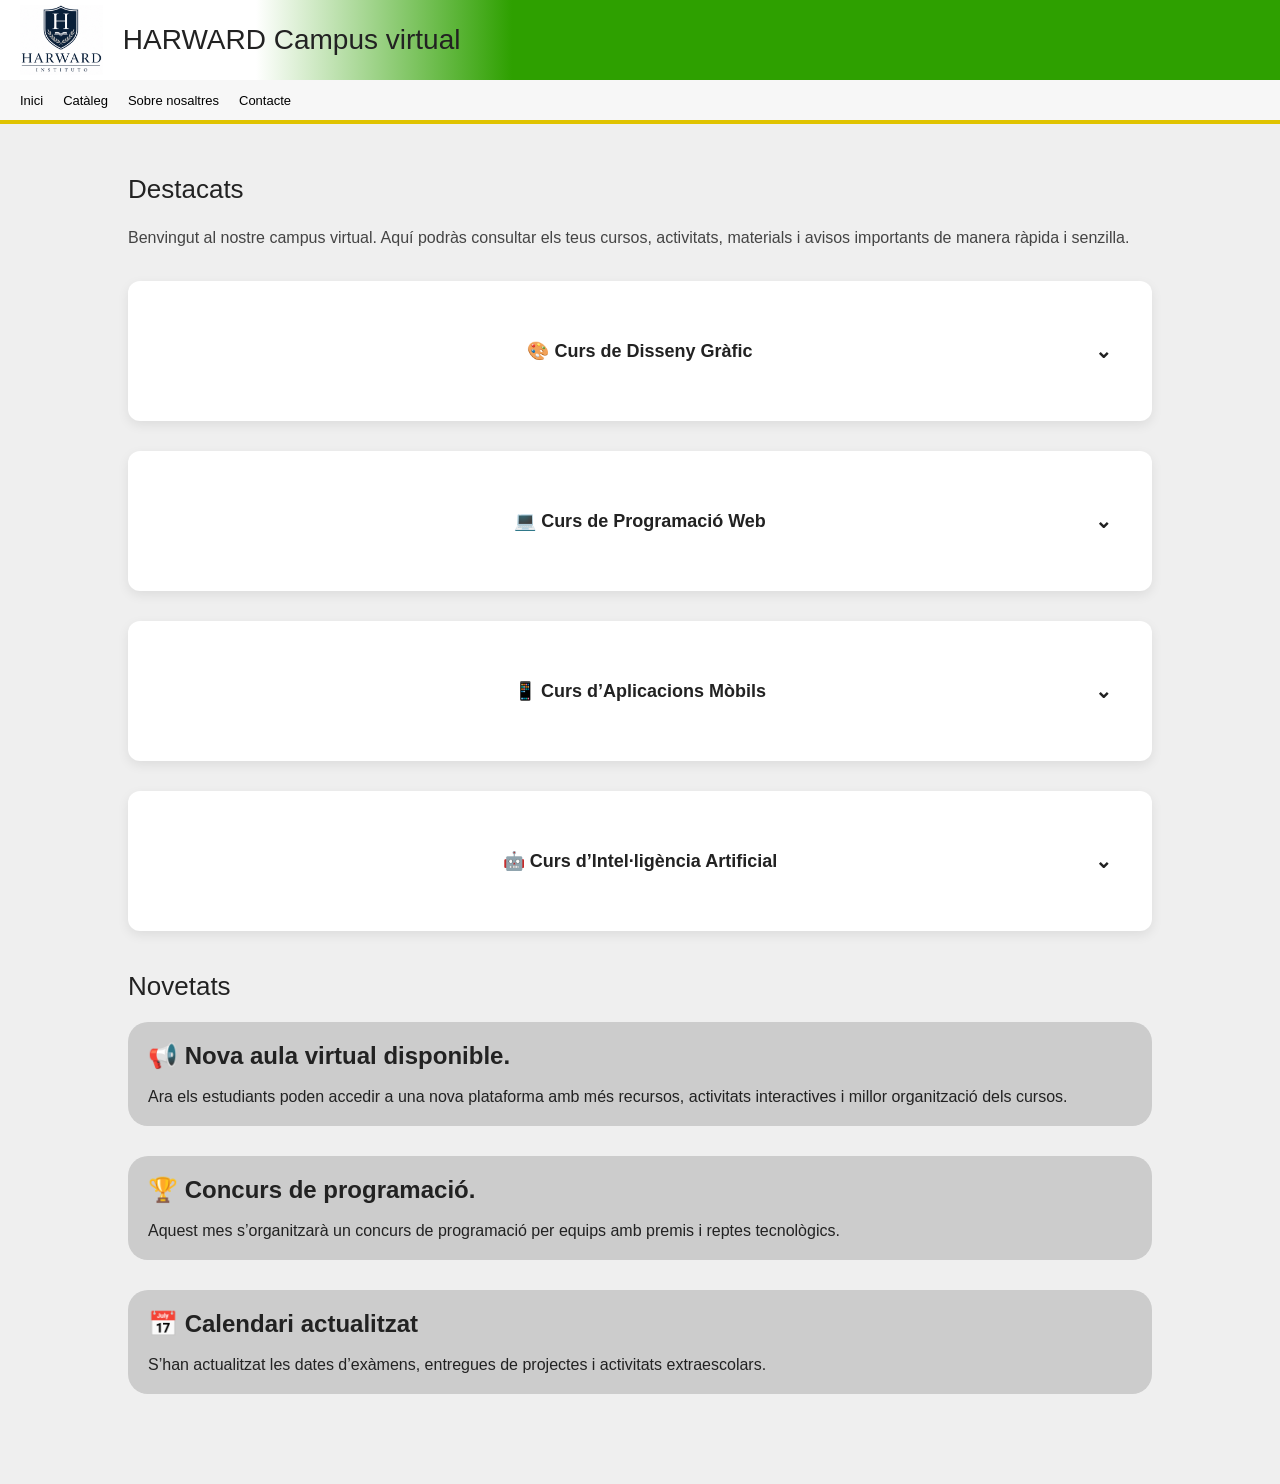
<file: index.html>
<!DOCTYPE html>
<html lang="ca">
<head>
  <meta charset="UTF-8">
  <meta name="viewport" content="width=device-width, initial-scale=1.0">
  <title>Inici - Harward Campus Virtual</title>

  <link rel="stylesheet" href="Css/reset.css">
  <link rel="stylesheet" href="Css/variables.css">
  <link rel="stylesheet" href="Css/main.css">
  <link rel="stylesheet" href="https://cdnjs.cloudflare.com/ajax/libs/font-awesome/6.6.0/css/all.min.css">
</head>
<body>

  <header>
<div class="top-header">
    <img style="height: 70px;" src="Assets/harward_foto.png" alt="Harvard" class="logo-img">
    <h1 class="title">HARWARD Campus virtual</h1>
</div>

    <nav>
      <div class="nav-container">
        <div class="hamburguesa" onclick="toggleMenu()">
          <i class="fa-solid fa-bars"></i>
        </div>

        <ul class="menu">
          <li><a href="index.html" class="active">Inici</a></li>
          <li><a href="cursos.html">Catàleg</a></li>
          <li><a href="sobre-nosaltres.html">Sobre nosaltres</a></li>
          <li><a href="contacte.html">Contacte</a></li>
        </ul>
      </div>

      <div id="mobile-menu" class="mobile-menu">
        <a href="index.html">Inici</a>
        <a href="cursos.html">Catàleg</a>
        <a href="sobre-nosaltres.html">Sobre nosaltres</a>
        <a href="contacte.html">Contacte</a>
      </div>
    </nav>
  </header>

  <main>
    <section class="pagina activa">
      <div class="card">
        <h2>Destacats</h2>
        <p style="margin-bottom: 30px;">Benvingut al nostre campus virtual. Aquí podràs consultar els teus cursos, activitats, materials i avisos importants de manera ràpida i senzilla.</p>
        <details style="margin-bottom: 30px;" class="course-card">
          <summary>🎨 Curs de Disseny Gràfic <span class="arrow">⌄</span></summary>
          <p>Aprèn a crear cartells, logos i contingut visual amb eines com Canva i Photoshop. Desenvoluparàs la teva creativitat i coneixeràs les bases del disseny digital.</p>
          <img style="height: 50%;width: 100%;" src="Assets/cursos-diseno-grafico.jpg" alt="">
        </details>
        
        <details style="margin-bottom: 30px;" class="course-card">
          <summary>💻 Curs de Programació Web<span class="arrow">⌄</span></summary>
          <p>Introdueix-te al món del desenvolupament web aprenent HTML, CSS i JavaScript. Crearàs les teves primeres pàgines web interactives.</p>
          <img style="height: 50%;width: 100%;" src="Assets/curso_programacion_web.jpg" alt="">
        </details>
        
        <details style="margin-bottom: 30px;" class="course-card">
          <summary>📱 Curs d’Aplicacions Mòbils <span class="arrow">⌄</span></summary>
          <p>Descobreix com es creen aplicacions per a mòbils Android i iOS. Aprendràs conceptes bàsics de disseny i programació d’apps.</p>
          <img style="height: 50%;width: 100%;" src="Assets/curso movil.jpg" alt="">
        </details>

        <details style="margin-bottom: 30px;" class="course-card">
          <summary>🤖 Curs d’Intel·ligència Artificial <span class="arrow">⌄</span></summary>
          <p>Coneix les bases de la IA, el funcionament dels xats intel·ligents i eines modernes utilitzades en empreses i educació.</p>
          <img style="height: 50%;width: 100%;" src="Assets/curso Ia.jpg" alt="">
        </details>
      </div>

      <div class="card">
        <h2>Novetats</h2>
        <div style="background-color: rgb(204, 204, 204); padding: 20px; border-radius: 20px; margin-bottom: 30px;"><h1>📢 Nova aula virtual disponible.</h1> <br> Ara els estudiants poden accedir a una nova plataforma amb més recursos, activitats interactives i millor organització dels cursos.</div>
        <div style="background-color: rgb(204, 204, 204); padding: 20px; border-radius: 20px; margin-bottom: 30px;"><h1>🏆 Concurs de programació.</h1> <br> Aquest mes s’organitzarà un concurs de programació per equips amb premis i reptes tecnològics.</div>
        <div style="background-color: rgb(204, 204, 204); padding: 20px; border-radius: 20px; margin-bottom: 30px;"><h1>📅 Calendari actualitzat</h1> <br> S’han actualitzat les dates d’exàmens, entregues de projectes i activitats extraescolars.</div>
    </section>
  </main>

  <script>
    function toggleMenu() {
      const menu = document.getElementById("mobile-menu");
      menu.style.display = (menu.style.display === "flex") ? "none" : "flex";
    }
  </script>
</body>
</html>
</file>
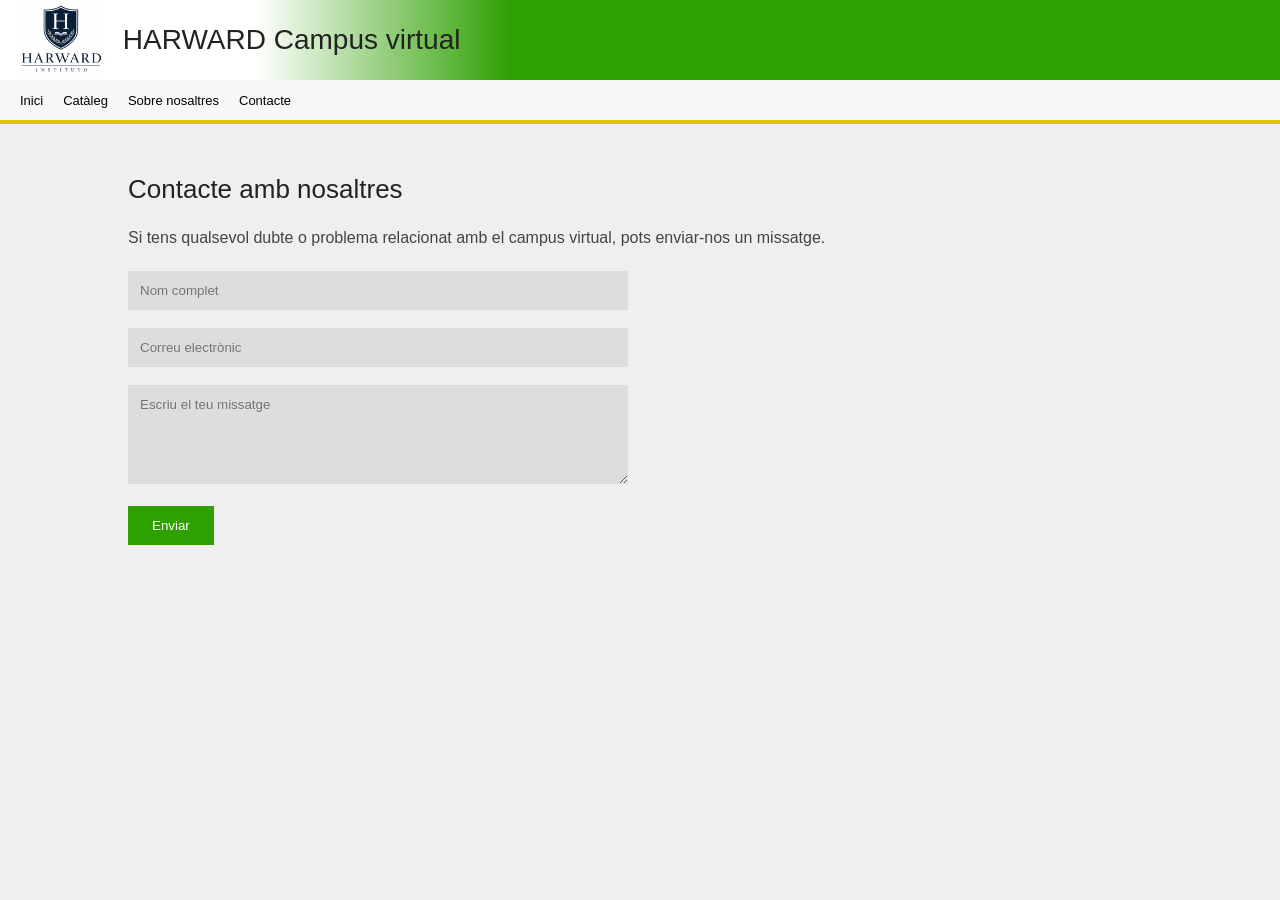
<file: contacte.html>
<!DOCTYPE html>
<html lang="ca">
<head>
  <meta charset="UTF-8">
  <meta name="viewport" content="width=device-width, initial-scale=1.0">
  <title>Contacte - Harward Campus Virtual</title>

  <link rel="stylesheet" href="Css/reset.css">
  <link rel="stylesheet" href="Css/variables.css">
  <link rel="stylesheet" href="Css/main.css">
  <link rel="stylesheet" href="https://cdnjs.cloudflare.com/ajax/libs/font-awesome/6.6.0/css/all.min.css">
</head>
<body>

  <header>
<div class="top-header">
    <img style="height: 70px;" src="Assets/harward_foto.png" alt="Harvard" class="logo-img">
    <h1 class="title">HARWARD Campus virtual</h1>
</div>

    <nav>
      <div class="nav-container">
        <div class="hamburguesa" onclick="toggleMenu()">
          <i class="fa-solid fa-bars"></i>
        </div>

        <ul class="menu">
          <li><a href="index.html">Inici</a></li>
          <li><a href="cursos.html">Catàleg</a></li>
          <li><a href="sobre-nosaltres.html">Sobre nosaltres</a></li>
          <li><a href="contacte.html" class="active">Contacte</a></li>
        </ul>
      </div>

      <div id="mobile-menu" class="mobile-menu">
        <a href="index.html">Inici</a>
        <a href="cursos.html">Catàleg</a>
        <a href="sobre-nosaltres.html">Sobre nosaltres</a>
        <a href="contacte.html">Contacte</a>
      </div>
    </nav>
  </header>

  <main>
    <section class="pagina activa">
      <h2>Contacte amb nosaltres</h2>
      <p>Si tens qualsevol dubte o problema relacionat amb el campus virtual, pots enviar-nos un missatge.</p>

      <form>
        <input type="text" placeholder="Nom complet">
        <input type="email" placeholder="Correu electrònic">
        <textarea rows="5" placeholder="Escriu el teu missatge"></textarea>
        <button type="submit">Enviar</button>
      </form>
    </section>
  </main>

  <script>
    function toggleMenu() {
      const menu = document.getElementById("mobile-menu");
      menu.style.display = (menu.style.display === "flex") ? "none" : "flex";
    }
  </script>
</body>
</html>
</file>
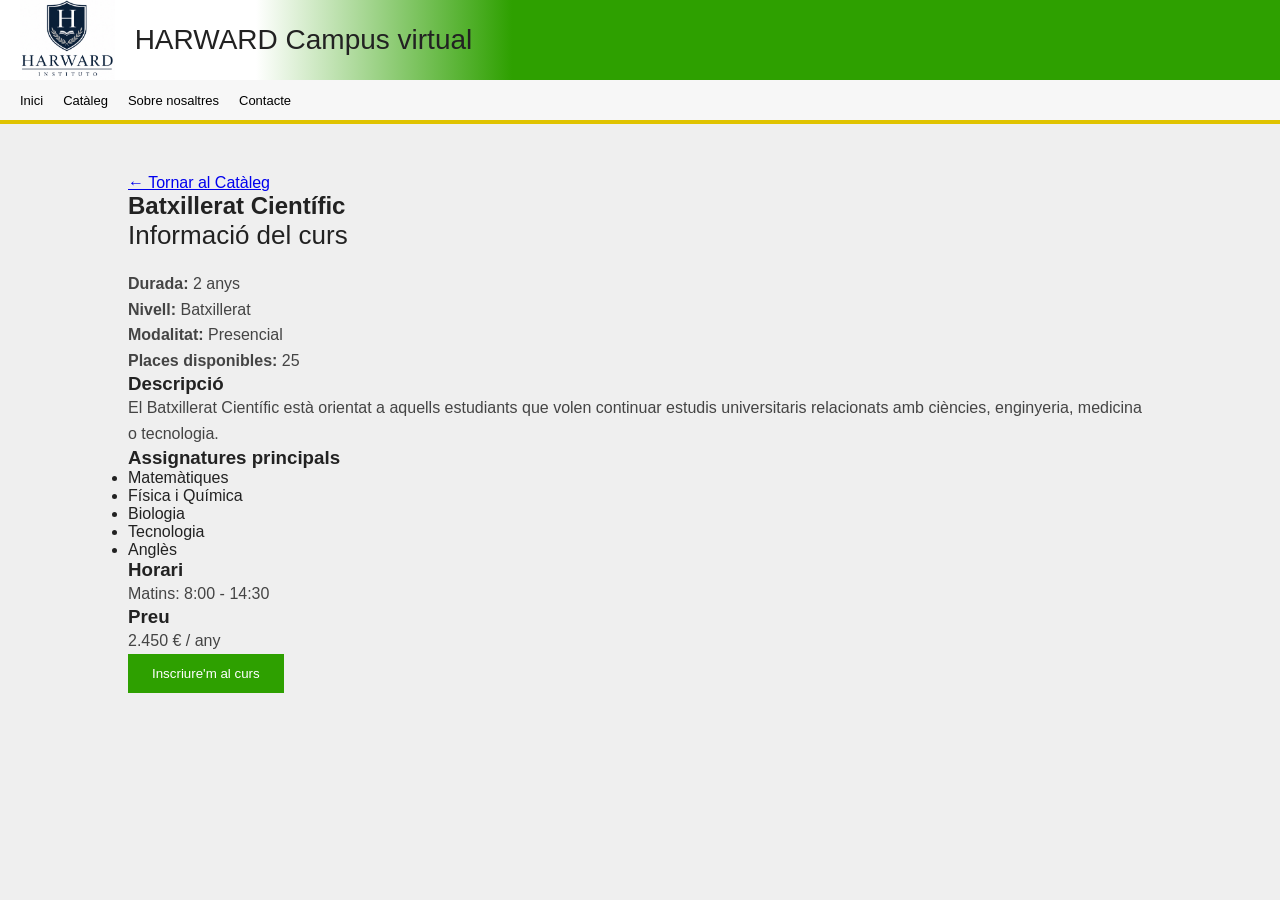
<file: curs-detall.html>
<!DOCTYPE html>
<html lang="ca">
<head>
  <meta charset="UTF-8">
  <meta name="viewport" content="width=device-width, initial-scale=1.0">
  <title>Detalls del Curs - Harward Campus Virtual</title>

  <link rel="stylesheet" href="Css/reset.css">
  <link rel="stylesheet" href="Css/variables.css">
  <link rel="stylesheet" href="Css/main.css">
  <link rel="stylesheet" href="https://cdnjs.cloudflare.com/ajax/libs/font-awesome/6.6.0/css/all.min.css">
</head>
<body>

  <header>
    <div class="top-header">
      <img style="height: 80px;" src="Assets/harward_foto.png" alt="Harvard">
      <h1 class="title">HARWARD Campus virtual</h1>
    </div>

    <nav>
      <div class="nav-container">
        <div class="hamburguesa" onclick="toggleMenu()">
          <i class="fa-solid fa-bars"></i>
        </div>

        <ul class="menu">
          <li><a href="index.html">Inici</a></li>
          <li><a href="cursos.html">Catàleg</a></li>
          <li><a href="sobre-nosaltres.html">Sobre nosaltres</a></li>
          <li><a href="contacte.html">Contacte</a></li>
        </ul>
      </div>

      <div id="mobile-menu" class="mobile-menu">
        <a href="index.html">Inici</a>
        <a href="cursos.html">Catàleg</a>
        <a href="sobre-nosaltres.html">Sobre nosaltres</a>
        <a href="contacte.html">Contacte</a>
      </div>
    </nav>
  </header>

  <main>
    <section class="pagina activa">
      <div class="course-detail">
        
        <a href="cursos.html" class="btn-back">
          ← Tornar al Catàleg
        </a>

        <h1 id="course-title">Batxillerat Científic</h1>
        
        <div class="detail-grid">
          <div class="detail-info">
            <h2>Informació del curs</h2>
            <p><strong>Durada:</strong> 2 anys</p>
            <p><strong>Nivell:</strong> Batxillerat</p>
            <p><strong>Modalitat:</strong> Presencial</p>
            <p><strong>Places disponibles:</strong> 25</p>
            
            <h3>Descripció</h3>
            <p>El Batxillerat Científic està orientat a aquells estudiants que volen continuar estudis universitaris relacionats amb ciències, enginyeria, medicina o tecnologia.</p>
            
            <h3>Assignatures principals</h3>
            <ul>
              <li>Matemàtiques</li>
              <li>Física i Química</li>
              <li>Biologia</li>
              <li>Tecnologia</li>
              <li>Anglès</li>
            </ul>
          </div>
          
            <div class="info-box">
              <h3>Horari</h3>
              <p>Matins: 8:00 - 14:30</p>

          <div class="detail-sidebar">
            <div class="price-box">
              <h3>Preu</h3>
              <p class="price">2.450 € / any</p>
              <button class="btn-enroll">Inscriure'm al curs</button>
            </div>

            </div>
          </div>
        </div>
      </div>
    </section>
  </main>

  <script>
    function toggleMenu() {
      const menu = document.getElementById("mobile-menu");
      menu.style.display = (menu.style.display === "flex") ? "none" : "flex";
    }
  </script>
</body>
</html>
</file>
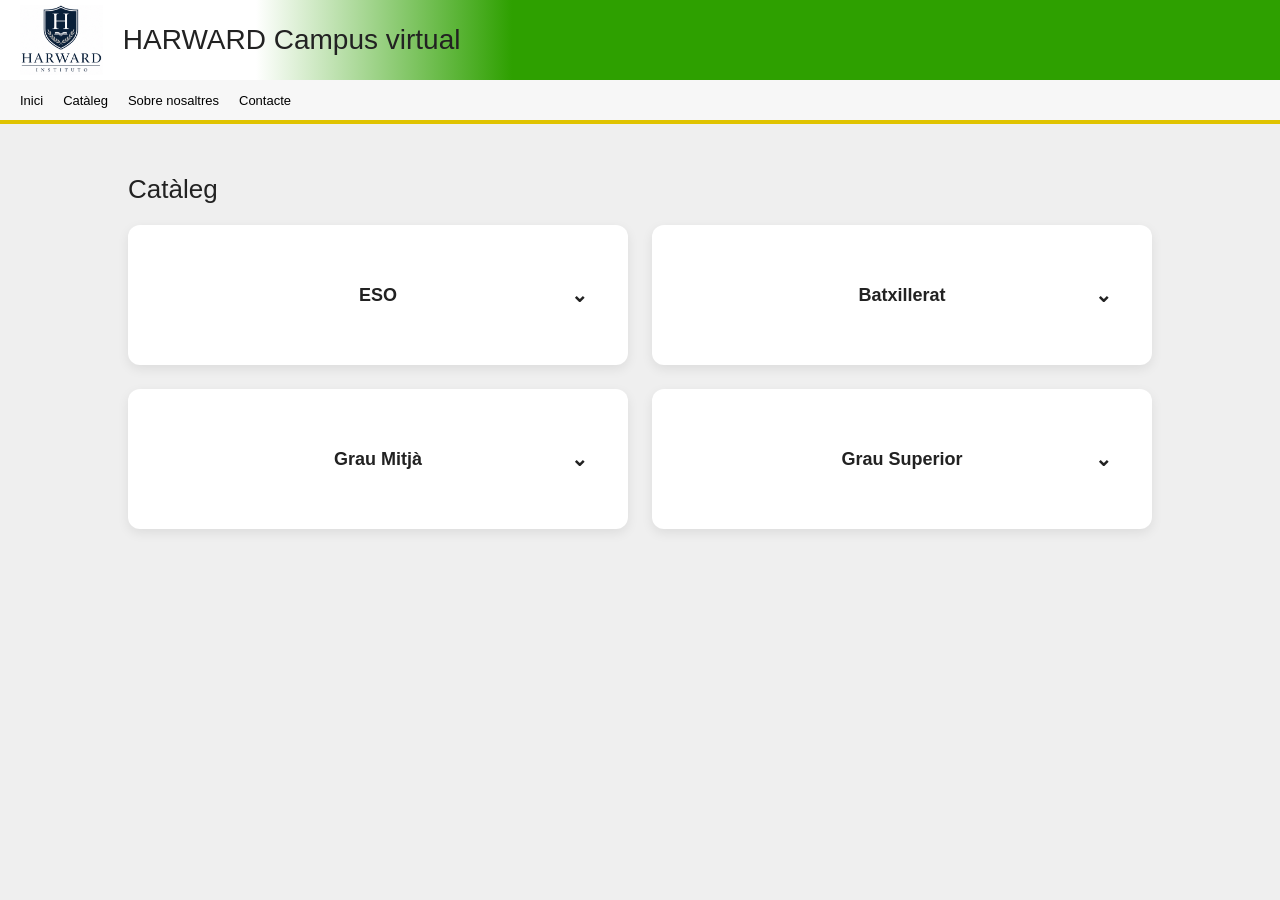
<file: cursos.html>
<!DOCTYPE html>
<html lang="ca">
<head>
  <meta charset="UTF-8">
  <meta name="viewport" content="width=device-width, initial-scale=1.0">
  <title>Catàleg - Harward Campus Virtual</title>

  <link rel="stylesheet" href="Css/reset.css">
  <link rel="stylesheet" href="Css/variables.css">
  <link rel="stylesheet" href="Css/main.css">
  <link rel="stylesheet" href="https://cdnjs.cloudflare.com/ajax/libs/font-awesome/6.6.0/css/all.min.css">
</head>
<body>

  <header>
<div class="top-header">
    <img style="height: 70px;" src="Assets/harward_foto.png" alt="Harvard" class="logo-img">
    <h1 class="title">HARWARD Campus virtual</h1>
</div>

    <nav>
      <div class="nav-container">
        <div class="hamburguesa" onclick="toggleMenu()">
          <i class="fa-solid fa-bars"></i>
        </div>

        <ul class="menu">
          <li><a href="index.html">Inici</a></li>
          <li><a href="cursos.html" class="active">Catàleg</a></li>
          <li><a href="sobre-nosaltres.html">Sobre nosaltres</a></li>
          <li><a href="contacte.html">Contacte</a></li>
        </ul>
      </div>

      <div id="mobile-menu" class="mobile-menu">
        <a href="index.html">Inici</a>
        <a href="cursos.html">Catàleg</a>
        <a href="sobre-nosaltres.html">Sobre nosaltres</a>
        <a href="contacte.html">Contacte</a>
      </div>
    </nav>
  </header>

  <main>
    <section class="pagina activa">
      <h2>Catàleg</h2>
      <div class="grid">
        <details class="course-card">
          <summary>ESO <span class="arrow">⌄</span></summary>
          <p>Durante la ESO se adquieren los <b>conocimientos básicos</b> en materias como matemáticas, lengua, ciencias, tecnología e idiomas. Además, se desarrollan <b>competencias fundamentales</b> como el trabajo en equipo, la resolución de problemas, la comunicación oral y escrita y el uso responsable de las herramientas digitales. Esta etapa proporciona una base sólida para continuar estudios de formación profesional o bachillerato.</p>
          <img style="height: 50%;width: 100%;" src="Assets/clase.jpg" alt="">
        </details>

        <details class="course-card">
          <summary>Batxillerat <span class="arrow">⌄</span></summary>
          <p>Et prepara per a la universitat o cicles formatius superiors.</p>
             <details class="course-card">
            <summary>Batxillerat Científic <span class="arrow">⌄</span></summary>
                <p>Et prepara per a carreres científiques...</p>
                <a href="curs-detall.html" class="btn-more">Veure detalls →</a>
                </details>
        </details>

        <details class="course-card">
          <summary>Grau Mitjà <span class="arrow">⌄</span></summary>
          <p>Formación orientada al <b>aprendizaje práctico</b> y al desarrollo de <b>habilidades técnicas profesionales</b>. Realización de proyectos y actividades relacionadas con el sector, potenciando la capacidad de organización, trabajo en equipo y adaptación al entorno laboral.</p>
        </details>

        <details class="course-card">
          <summary>Grau Superior <span class="arrow">⌄</span></summary>
          <p>Formación especializada centrada en el desarrollo de <b>competencias avanzadas</b>, gestión de proyectos y resolución de problemas. Aplicación de conocimientos mediante <b>prácticas en empresa</b> y participación en proyectos que preparan para asumir mayores responsabilidades profesionales.</p>
        </details>
      </div>
    </section>
  </main>

  <script>
    function toggleMenu() {
      const menu = document.getElementById("mobile-menu");
      menu.style.display = (menu.style.display === "flex") ? "none" : "flex";
    }
  </script>
</body>
</html>
</file>
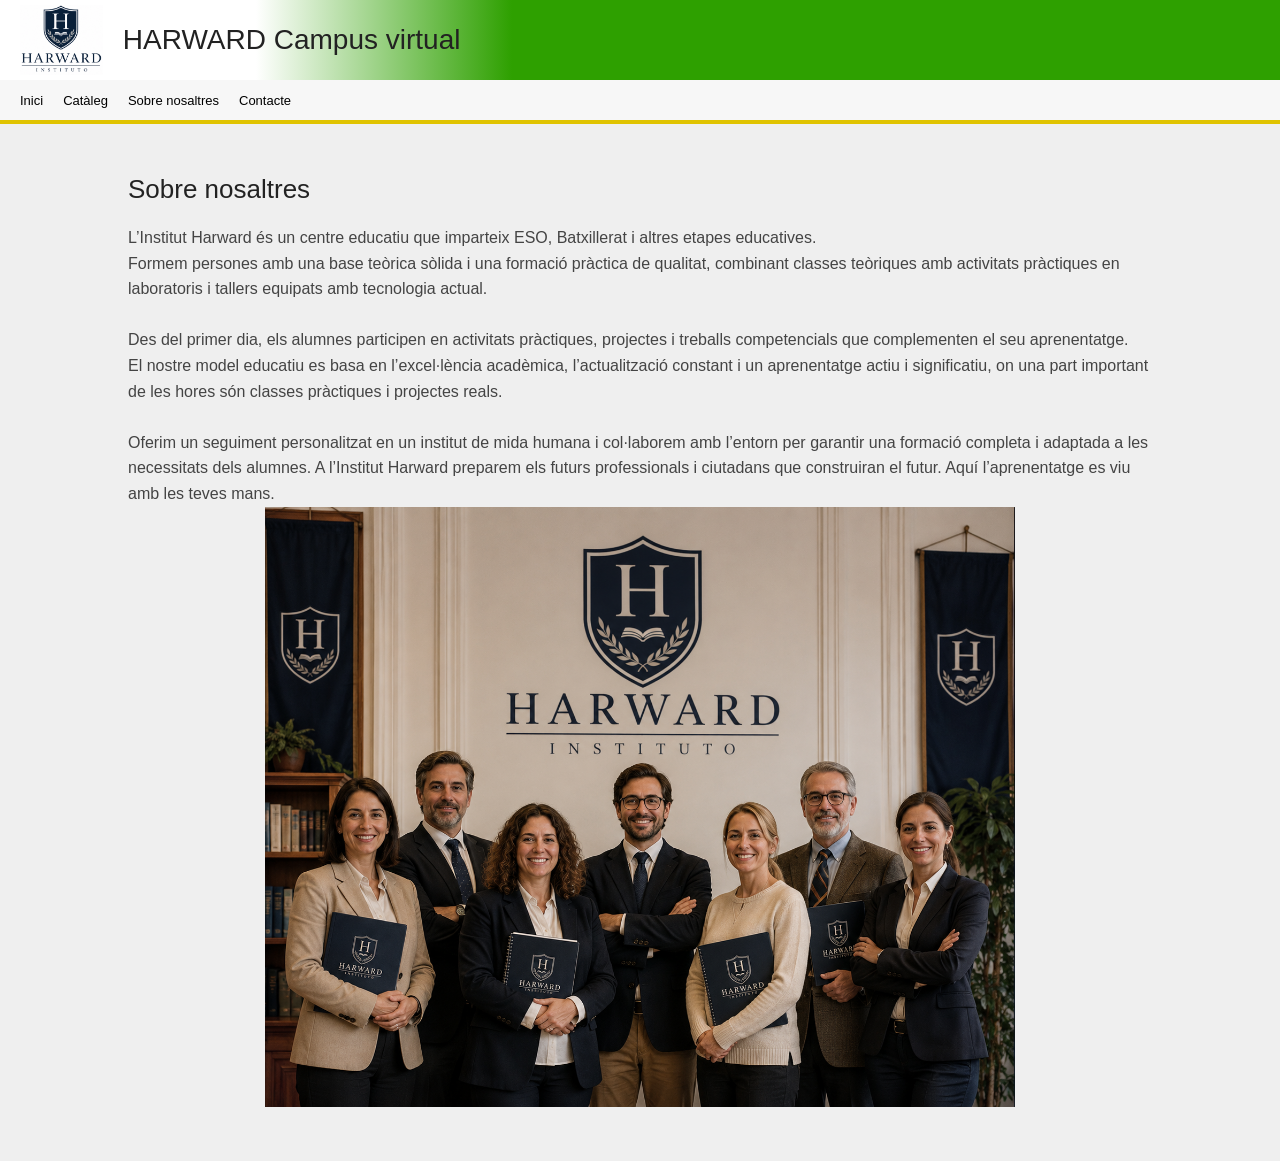
<file: sobre-nosaltres.html>
<!DOCTYPE html>
<html lang="ca">
<head>
  <meta charset="UTF-8">
  <meta name="viewport" content="width=device-width, initial-scale=1.0">
  <title>Sobre Nosaltres - Harward Campus Virtual</title>

  <link rel="stylesheet" href="Css/reset.css">
  <link rel="stylesheet" href="Css/variables.css">
  <link rel="stylesheet" href="Css/main.css">
  <link rel="stylesheet" href="https://cdnjs.cloudflare.com/ajax/libs/font-awesome/6.6.0/css/all.min.css">
</head>
<body>

  <header>
<div class="top-header">
    <img style="height: 70px;" src="Assets/harward_foto.png" alt="Harvard" class="logo-img">
    <h1 class="title">HARWARD Campus virtual</h1>
</div>

    <nav>
      <div class="nav-container">
        <div class="hamburguesa" onclick="toggleMenu()">
          <i class="fa-solid fa-bars"></i>
        </div>

        <ul class="menu">
          <li><a href="index.html">Inici</a></li>
          <li><a href="cursos.html">Catàleg</a></li>
          <li><a href="sobre-nosaltres.html" class="active">Sobre nosaltres</a></li>
          <li><a href="contacte.html">Contacte</a></li>
        </ul>
      </div>

      <div id="mobile-menu" class="mobile-menu">
        <a href="index.html">Inici</a>
        <a href="cursos.html">Catàleg</a>
        <a href="sobre-nosaltres.html">Sobre nosaltres</a>
        <a href="contacte.html">Contacte</a>
      </div>
    </nav>
  </header>

  <main>
    <section class="pagina activa">
      <h2>Sobre nosaltres</h2>
      <p>L’Institut Harward és un centre educatiu que imparteix ESO, Batxillerat i altres etapes educatives.
        <br>Formem persones amb una base teòrica sòlida i una formació pràctica de qualitat, combinant classes teòriques amb activitats pràctiques en laboratoris i tallers equipats amb tecnologia actual.
        <br><br>Des del primer dia, els alumnes participen en activitats pràctiques, projectes i treballs competencials que complementen el seu aprenentatge.
       <br> El nostre model educatiu es basa en l’excel·lència acadèmica, l’actualització constant i un aprenentatge actiu i significatiu, on una part important de les hores són classes pràctiques i projectes reals.
        <br><br>Oferim un seguiment personalitzat en un institut de mida humana i col·laborem amb l’entorn per garantir una formació completa i adaptada a les necessitats dels alumnes. A l’Institut Harward preparem els futurs professionals i ciutadans que construiran el futur. Aquí l’aprenentatge es viu amb les teves mans.</p>
    </section>
    <div style="text-align: center;">
        <img style="height: 600px;align-self: center;" src="Assets/Profesorat.png" alt="">
    </div>
  </main>

  <script>
    function toggleMenu() {
      const menu = document.getElementById("mobile-menu");
      menu.style.display = (menu.style.display === "flex") ? "none" : "flex";
    }
  </script>
</body>
</html>
</file>
<file: Css/variables.css>
:root{
  --primary:#2ea000;
  --bg:#f5f5f5;
  --text:#222;
}
</file>
<file: Css/main.css>
*{
  margin:0;
  padding:0;
  box-sizing:border-box;
  font-family: Arial, Helvetica, sans-serif;
}

body{
  background:#efefef;
  color:#222;
}

/* ===== EL titulo ===== */

header{
  width:100%;
  background:white;
}

.top-header{
  display:flex;
  align-items:center;
  gap:20px;
  height:80px;
  padding:0 20px;
  background:linear-gradient(to right,#ffffff,#ffffff,#2ea000,#2ea000,#2ea000,#2ea000);
}

.title{
  font-size:30px;
  font-weight:300;
  text-align:center;
}

/* ===== el navegador ===== */

nav{
  background:#f7f7f7;
  border-bottom:4px solid #e0c300;
}

.nav-container{
  display:flex;
  align-items:center;
  justify-content:space-between;
  padding:0 20px;
  height:40px;
}

.menu{
  display:flex;
  gap:20px;
  list-style:none;
}

.menu a{
  text-decoration:none;
  color:black;
  font-size:13px;
}

.menu a:hover{
  color:#2ea000;
}

.hamburguesa{
  display:none;
  font-size:26px;
  cursor:pointer;
}

/* ===== Pa que se vea bien en movil ===== */

#mobile-menu{
  display:none;
  flex-direction:column;
  background:#f7f7f7;
  border-bottom:4px solid #e0c300;
}

#mobile-menu a{
  padding:14px 20px;
  text-decoration:none;
  color:black;
  border-top:1px solid #ddd;
}

/* ===== Paginas ===== */

main{
  padding: 50px;
  padding-left:10%;
  padding-right: 10%;
}

.pagina{
  display:none;
}

.pagina.activa{
  display:block;
}

h2{
  margin-bottom:20px;
  font-size:26px;
  font-weight:400;
}

.grid{
  display:grid;
  grid-template-columns:repeat(2, 1fr);
  gap:20px;
  align-items:start; 
}

.card{
  margin-bottom:40px;
}

.card h3{
  margin-bottom:12px;
  font-weight:400;
}

p{
  line-height:1.6;
  color:#444;
}

/* ===== El cuestionario tope guay ===== */

form{
  max-width:500px;
  margin-top:20px;
}

input,
textarea{
  width:100%;
  padding:12px;
  margin-bottom:18px;
  border:none;
  background:#ddd;
}

button{
  padding:12px 24px;
  border:none;
  background:#2ea000;
  color:white;
  cursor:pointer;
}

button:hover{
  opacity:0.9;
}

/* ===== Esto es para el movil ===== */

/* ===== Esto es para el movil ===== */

@media (max-width:768px){

  .title{
    font-size:24px;
  }

  .menu{
    display:none;
  }

  .hamburguesa{
    display:block;
  }

  .grid{
    grid-template-columns:1fr;
    gap:20px;
  }

  main{
    padding:20px;
  }

  .top-header{
    height:70px;
  }
}
 /* Y esto es para mas grandes */
@media (max-width:1440px){
  .grid{
    grid-template-columns:1fr 1fr;
    gap:24px;
  }

  .title{
    font-size:28px;
  }

  .top-header{
    height:80px;
  }

}

.course-card:hover{
  transform:translateY(-5px);
  box-shadow:0 8px 20px rgba(0,0,0,0.15);
}

.modal{
  display:none;
  position:fixed;
  top:0;
  left:0;
  width:100%;
  height:100%;
  background:rgba(0,0,0,0.5);
  justify-content:center;
  align-items:center;
  z-index:1000;
}

.modal-content{
  background:white;
  padding:30px;
  border-radius:12px;
  width:90%;
  max-width:500px;
  position:relative;
}

summary{
    list-style: none;
    height: 100px;
    position: relative;

    display: flex;
    align-items: center;
    justify-content: center;
    text-align: center;

    font-size: 35px;
    font-weight: bold;
    cursor: pointer;
}

summary span{
    position: absolute;
    right: 20px;
    font-size: 20px;
    transition: transform 0.3s ease;
    display: flex;
    align-items: center;
    justify-content: flex-end;
    text-align: right;
}

details{
    background: white;
    border-radius: 20px;
    overflow: hidden;
}


.close{
  position:absolute;
  top:10px;
  right:15px;
  font-size:24px;
  cursor:pointer;
}
/* ===== Acordeon o lo que hace que se habran ===== */

.course-card{
  background:white;
  padding: 20px;
  border-radius:12px;
  box-shadow:0 4px 12px rgba(0,0,0,0.08);
  overflow:hidden;
  transition:0.3s;
}

.course-card summary{
  list-style:none;
  padding:16px 18px;
  cursor:pointer;
  font-size:18px;
  display:flex;
  text-align:center;
  justify-content:center;
  align-items:center;
}
</file>
